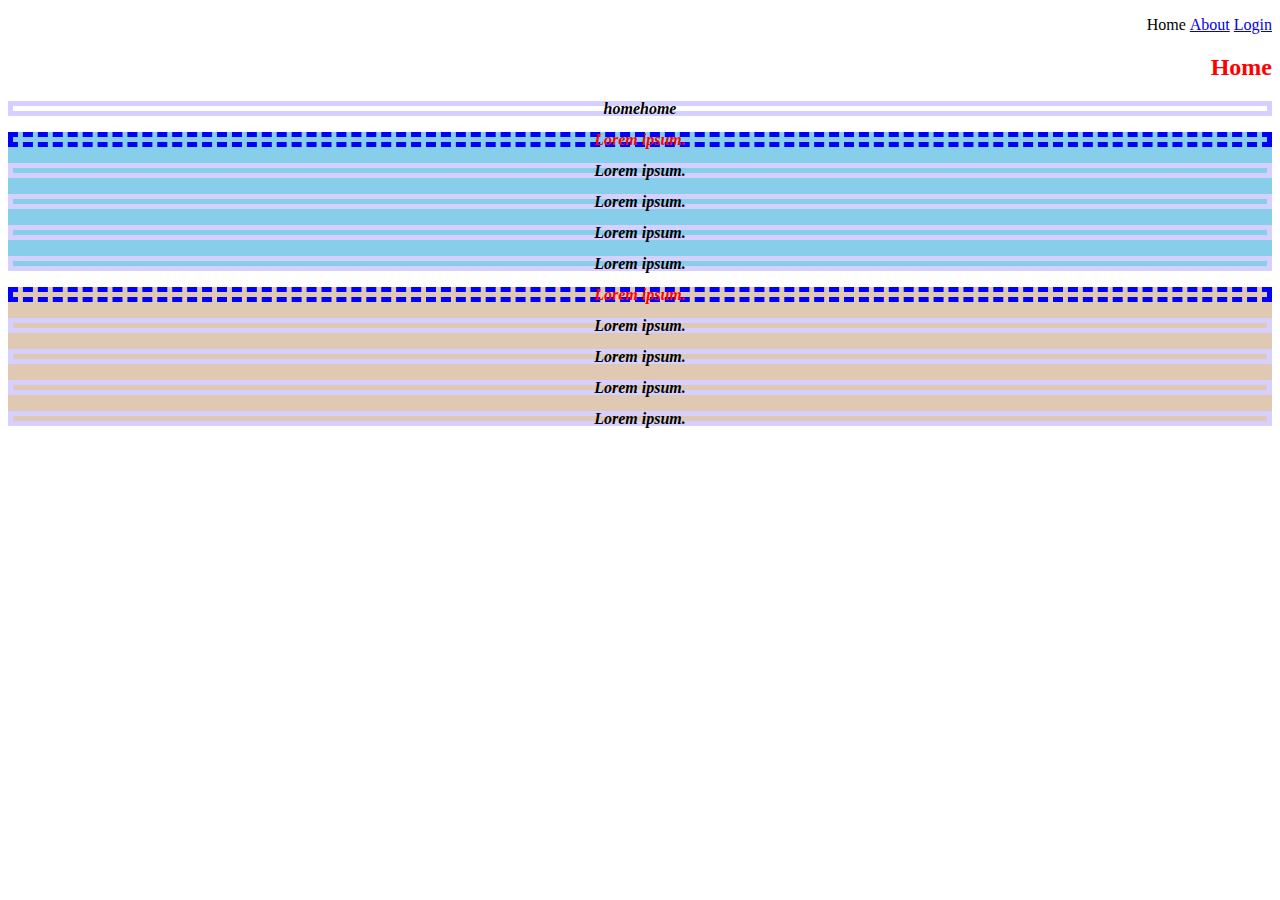
<file: 2_CSS/index.html>
<!DOCTYPE html>
<html>
<head>
  <title>CSS</title>
  <link rel="stylesheet" type="text/css" href="style2.css">
  <link rel="stylesheet" type="text/css" href="style.css">

</head>
<body>
  <header>
    <nav>
      <ul>
        <li>Home</li>
        <li><a href="about.html">About</a></li>
        <li><a href="login.html">Login</a></li>
      </ul>
    </nav>
  </header>
  <section>
    <h2>Home</h2>
    <p>homehome</p>
    <div id=div1>
      <p class="webtext active">Lorem ipsum.</p>
      <p class="webtext">Lorem ipsum.</p>
      <p class="webtext">Lorem ipsum.</p>
      <p class="webtext">Lorem ipsum.</p>
      <p class="webtext">Lorem ipsum.</p>
    </div>
    <div id=div2>
      <p class="webtext active">Lorem ipsum.</p>
      <p class="webtext">Lorem ipsum.</p>
      <p class="webtext">Lorem ipsum.</p>
      <p class="webtext">Lorem ipsum.</p>
      <p class="webtext">Lorem ipsum.</p>
    </div>
  </section>
</body>
</html>
</file>
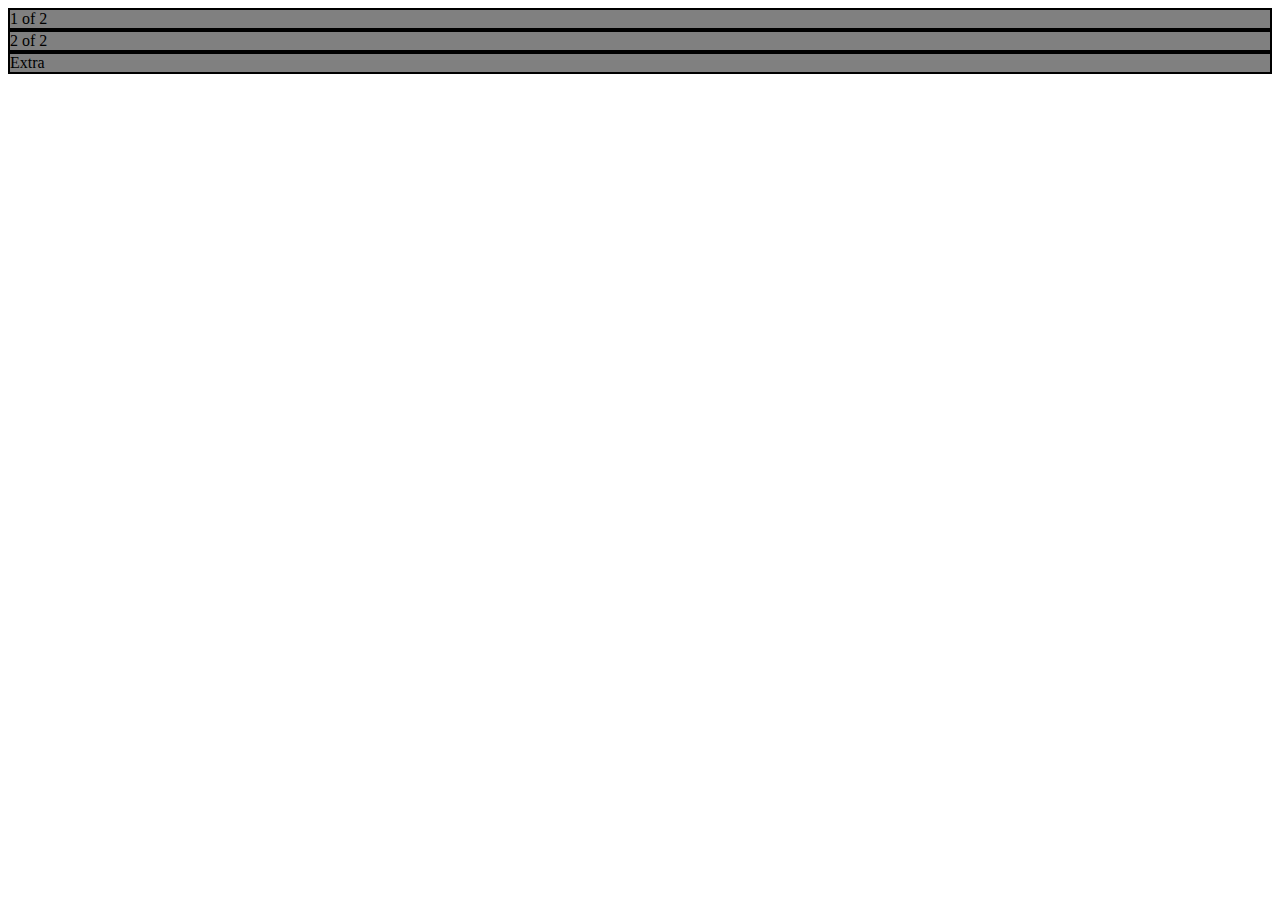
<file: 4_Bootstrap/index.html>
<!DOCTYPE html>
<html>
<head>
	<meta charset="utf-8">
	<meta name="viewport" content="width=device-width, initial-scale=1">
	<title>Bootstrap</title>
	 <link href="https://cdn.jsdelivr.net/npm/bootstrap@5.3.0-alpha3/dist/css/bootstrap.min.css" rel="stylesheet" integrity="sha384-KK94CHFLLe+nY2dmCWGMq91rCGa5gtU4mk92HdvYe+M/SXH301p5ILy+dN9+nJOZ" crossorigin="anonymous">

	 <link rel="stylesheet" type="text/css" href="style.css">

</head>
<body>
	
	<div class="container">
		<div class="row">
		    <div class="col col-sm-6 col-md-12 col-lg-12">
		      1 of 2
		    </div>
		    <div class="col col-sm-3 col-md-6 col-lg-12">
		      2 of 2
		    </div>
		    <div class="col col-sm-3 col-md-6 col-lg-12">
		      Extra
		    </div>
		  </div>
	</div>


	<script src="https://cdn.jsdelivr.net/npm/@popperjs/core@2.11.7/dist/umd/popper.min.js" integrity="sha384-zYPOMqeu1DAVkHiLqWBUTcbYfZ8osu1Nd6Z89ify25QV9guujx43ITvfi12/QExE" crossorigin="anonymous"></script>
	<script src="https://cdn.jsdelivr.net/npm/bootstrap@5.3.0-alpha3/dist/js/bootstrap.min.js" integrity="sha384-Y4oOpwW3duJdCWv5ly8SCFYWqFDsfob/3GkgExXKV4idmbt98QcxXYs9UoXAB7BZ" crossorigin="anonymous"></script>
</body>
</html>
</file>
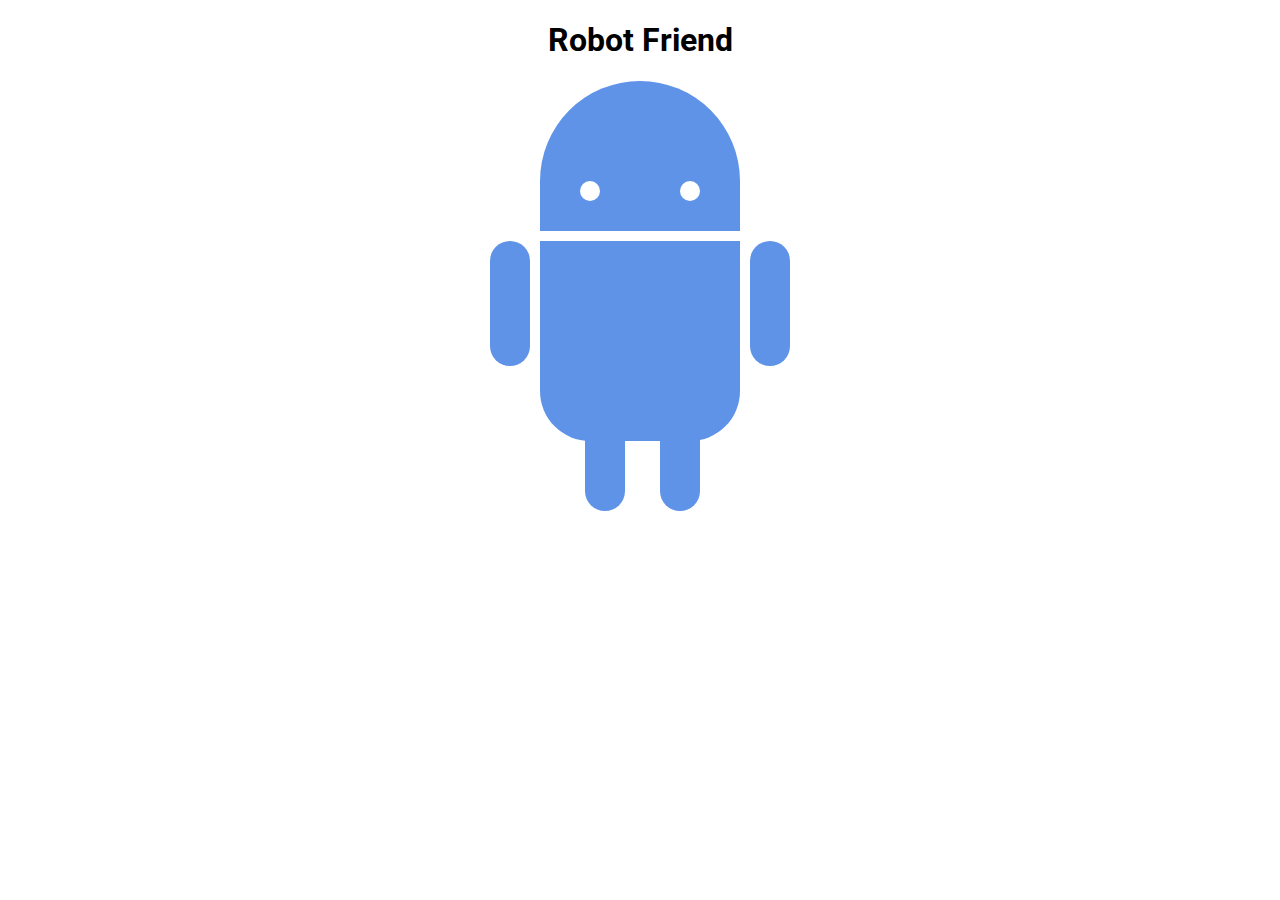
<file: 3_Advanced_CSS/2_robot_friend/index.html>
<!DOCTYPE html>
<html>
<head>
	<title>RoboPage</title>
	<link rel="stylesheet" type="text/css" href="style.css">
	<link href="https://fonts.googleapis.com/css?family=Roboto" rel="stylesheet">
</head>
<body>
	<h1>Robot Friend</h1>
	<div class="robots">
		<div class="android"> 
			<div class="head"> 
				<div class="eyes"> 
					<div class="left_eye"></div> 
					<div class="right_eye"></div>
				</div> 
			</div> 
			<div class="upper_body"> 
				<div class="left_arm"></div> 
				<div class="torso"></div> 
				<div class="right_arm"></div> 
			</div> 
			<div class="lower_body"> 
				<div class="left_leg"></div> 
				<div class="right_leg"></div> 
			</div> 
		</div>
	</div>
</body>
</html>
</file>
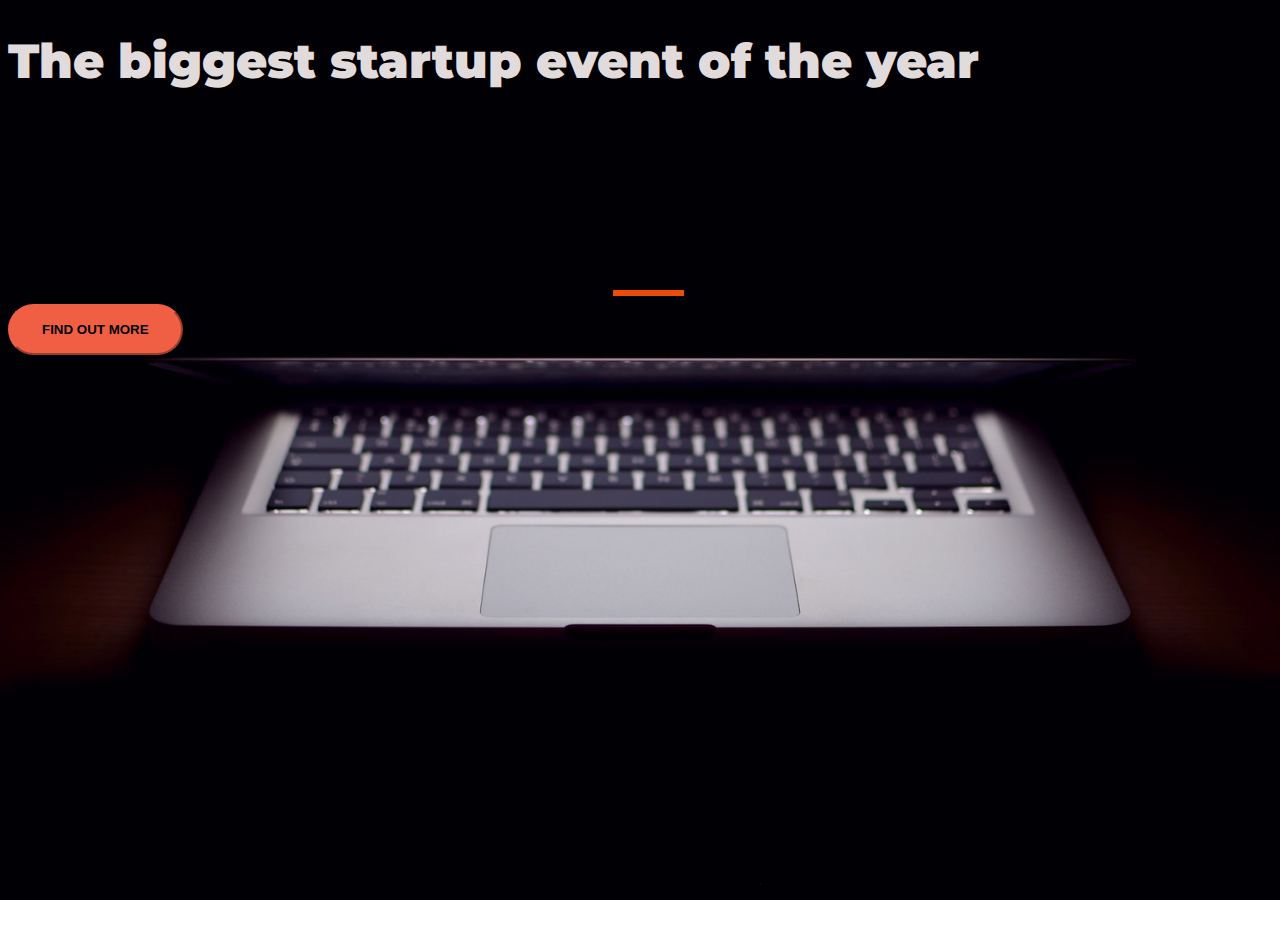
<file: 4_Bootstrap/Exercise_Startup_LandingLPage/index.html>
<!DOCTYPE html>
<html>
  <head>
    <title>Startup</title>
    <!-- Required meta tags -->
    <meta charset="utf-8">
    <meta name="viewport" content="width=device-width, initial-scale=1">


    <!-- Google Fonts -->
    <link href="https://fonts.googleapis.com/css?family=Montserrat" rel="stylesheet">

    <!-- Bootstrap CSS from a CDN. This way you don't have to include the bootstrap file yourself -->
    <!-- <link rel="stylesheet" href="https://stackpath.bootstrapcdn.com/bootstrap/4.3.1/css/bootstrap.min.css" integrity="sha384-ggOyR0iXCbMQv3Xipma34MD+dH/1fQ784/j6cY/iJTQUOhcWr7x9JvoRxT2MZw1T" crossorigin="anonymous"> -->

    <link href="https://cdn.jsdelivr.net/npm/bootstrap@5.3.0-alpha3/dist/css/bootstrap.min.css" rel="stylesheet" integrity="sha384-KK94CHFLLe+nY2dmCWGMq91rCGa5gtU4mk92HdvYe+M/SXH301p5ILy+dN9+nJOZ" crossorigin="anonymous">
  
    
    <!-- Your own stylesheet -->
    <link rel="stylesheet" type="text/css" href="style.css">
  </head>
  <body>
    <div class="container d-flex align-items-center h-100">
      <div class="row">
        <header class="text-center">
          <h1 class="text-uppercase"><strong>The biggest startup event of the year</strong></h1>
        </header>
        <div class="buffer"></div>
        <section class="text-center">
          <hr noshade="noshade">
          <a href="https://mailchi.mp/5bc834306129/startup">
            <button class="btn btn-primary btn-xl">Find out more</button>
          </a>
        </section>
      </div>
    </div>
  </body>
</html>
</file>
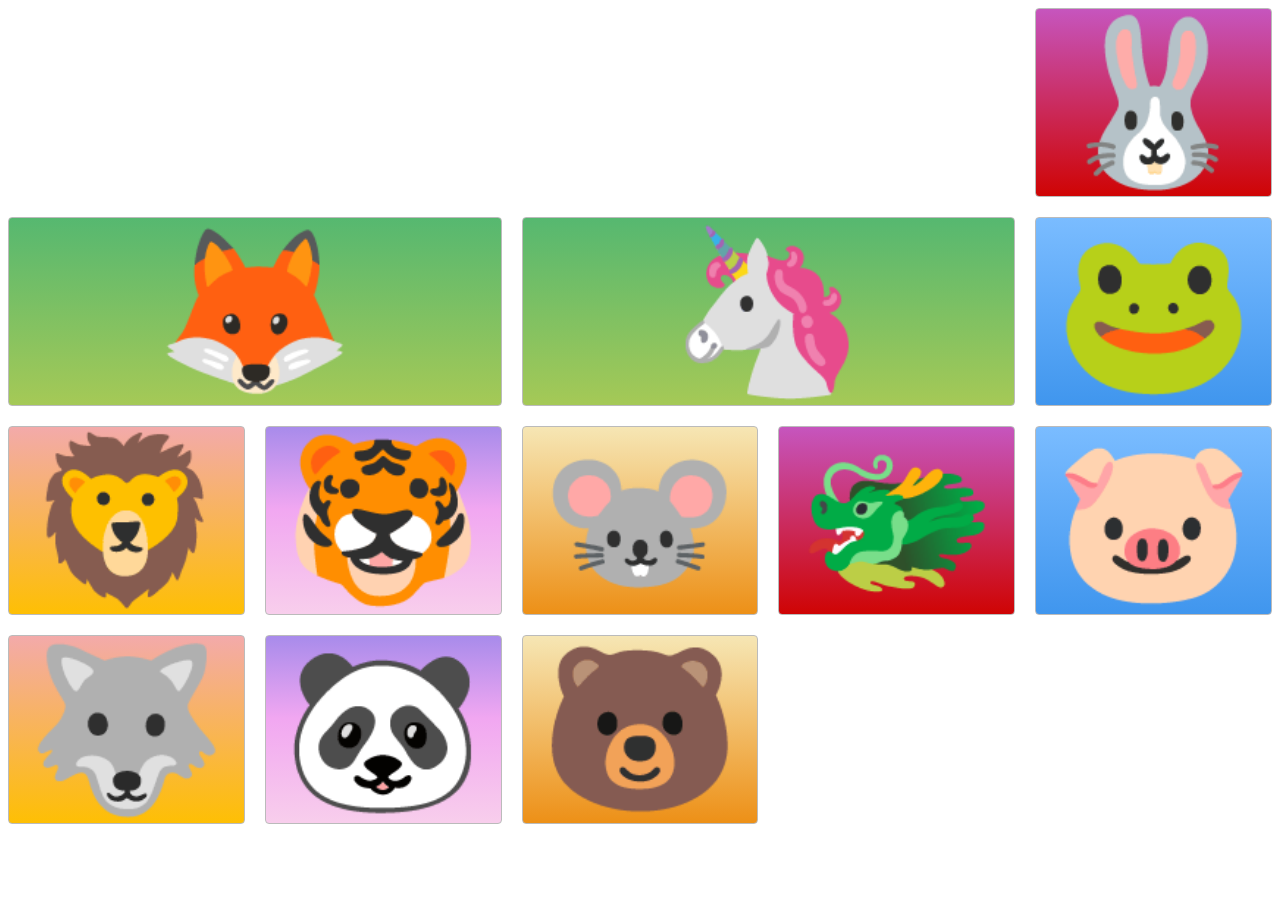
<file: 5_CSS_Grid_CSS_Layout/files/index.html>
<!DOCTYPE html>
<html>
<head>
  <!-- the below meta tag is default in most modern browsers. however if you have an
  older browser, the emojis may not show up properly. In which case you need this meta
  tag. Read more here: https://teamtreehouse.com/community/meta-charsetutf8-what-does-this-mean-or-what-does-it-do-i-deleted-it-from-the-code-and-nothing-changed -->
  <meta charset="utf-8" >  
  <title>Grid Master</title>
  <link rel="stylesheet" type="text/css" href="./style.css">
</head>
<body>
  <div class="container">
    <div class="zone green">🦊</div>
    <div class="zone red">🐰</div>
    <div class="zone blue">🐸</div>
    <div class="zone yellow">🦁</div>
    <div class="zone purple">🐯</div>
    <div class="zone brown">🐭</div>
    <div class="zone green">🦄</div>
    <div class="zone red">🐲</div>
    <div class="zone blue">🐷</div>
    <div class="zone yellow">🐺</div>
    <div class="zone purple">🐼</div>
    <div class="zone brown">🐻</div>
  </div>
</body>
</html>
</file>
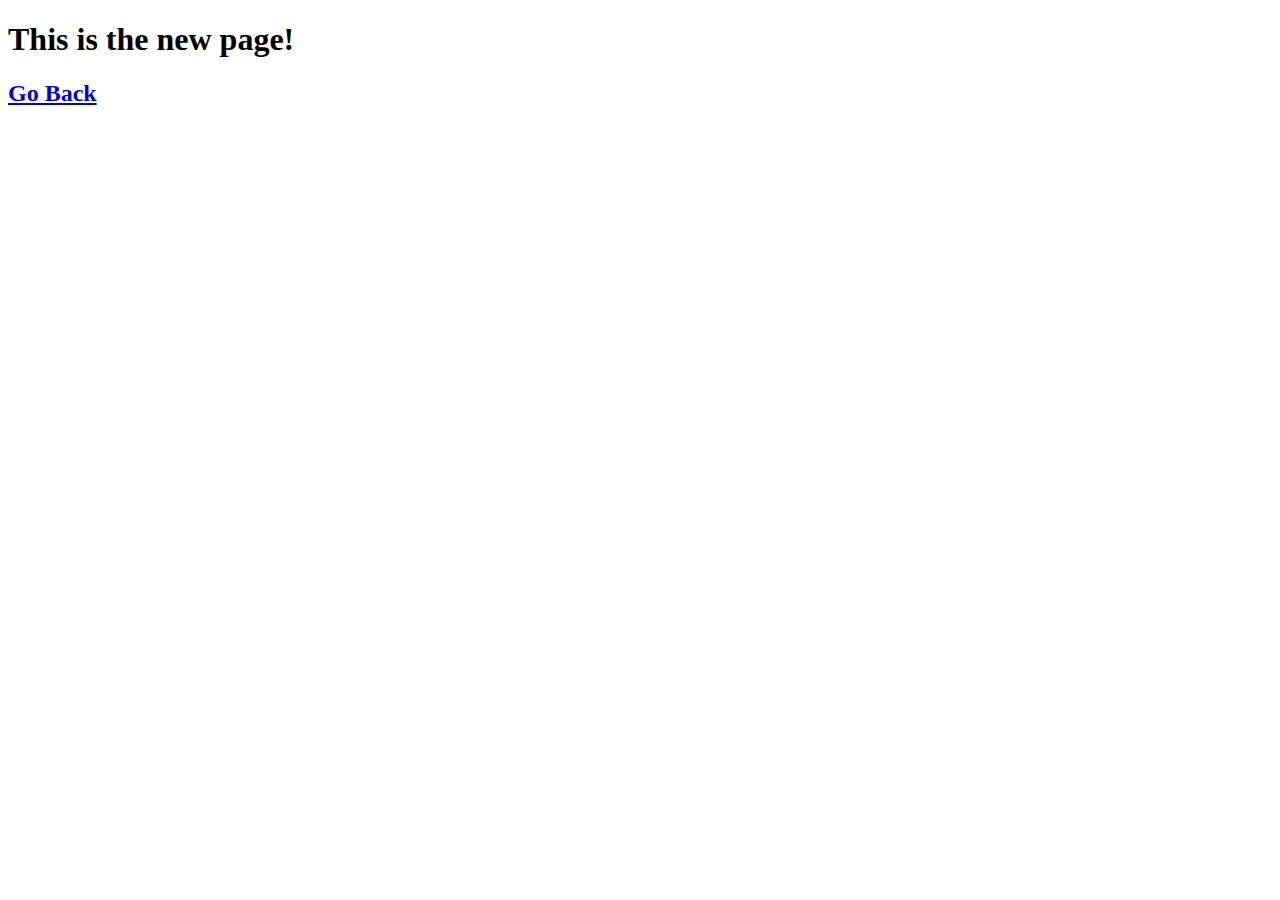
<file: 1_HTML_5/newpage.html>
<!DOCTYPE html>
<html>
<head>
	<meta charset="utf-8">
	<meta name="viewport" content="width=device-width, initial-scale=1">
	<title>New Page</title>
</head>
<body>
	<h1>This is the new page!</h1>
	<a href="index.html">
		<h2>Go Back</h2>
	</a>
</body>
</html>
</file>
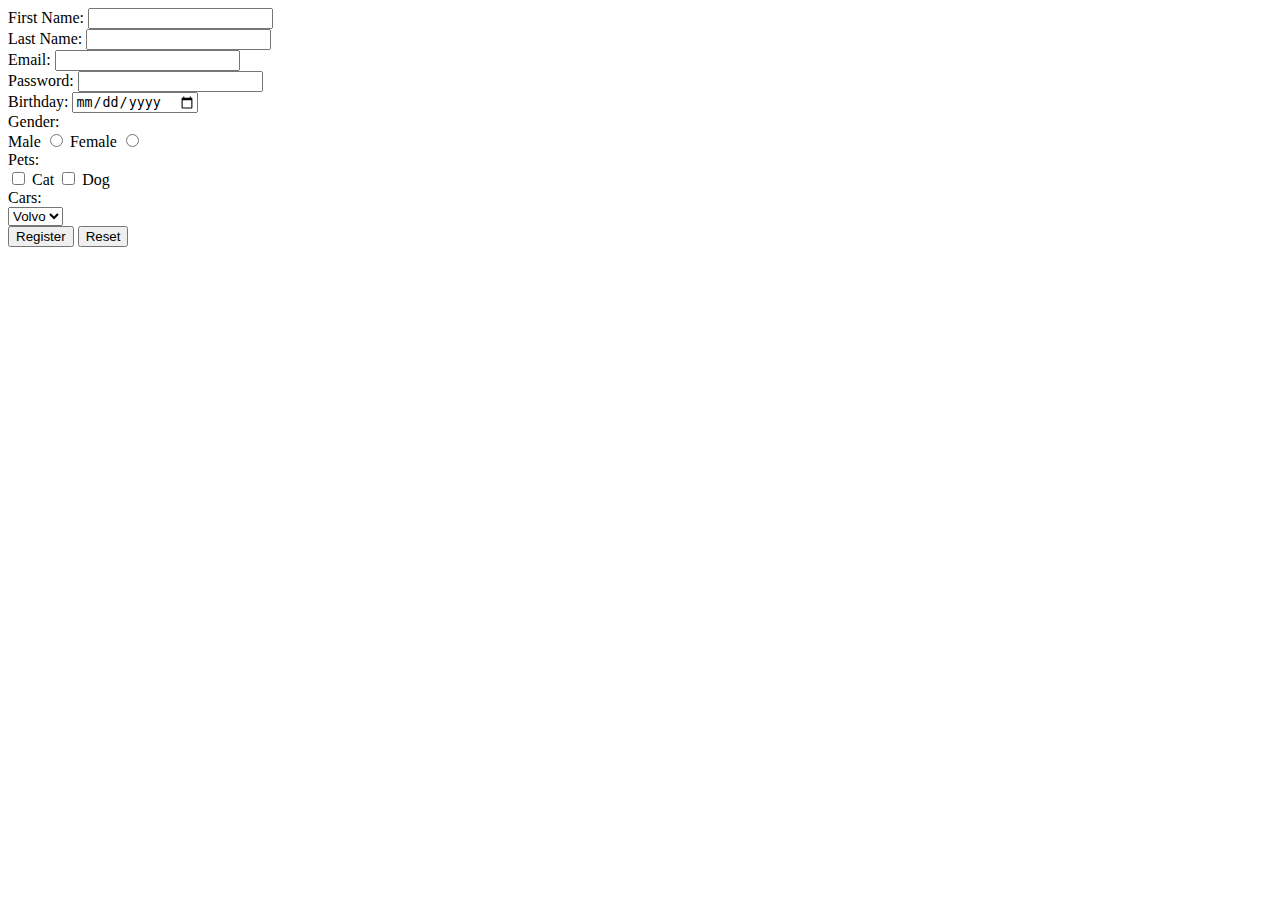
<file: 1_HTML_5/register.html>
<!DOCTYPE html>
<html>
<head>
	<meta charset="utf-8">
	<meta name="viewport" content="width=device-width, initial-scale=1">
	<title>Register</title>
</head>
<body>
	<!-- Use GET, not POST -->
	<form method="GET">
		First Name: <input type="text" name="firstname"><br>
		Last Name: <input type="text" name="lastname"><br>
		Email: <input type="email" required name="email"><br>
		Password: <input type="password" name="password" minlength="5"><br>
		Birthday: <input type="date" name="birthday"><br>
		Gender:<br> 
		Male <input type="radio" name="gender" value="male"> Female <input type="radio" name="gender" value="female"><br>
		Pets: <br> 
		<input type="checkbox" name="cat"> Cat <input type="checkbox" name="dog"> Dog <br>
		Cars: <br>
		<select name="cars">
			<option value="volvo">Volvo</option>
			<option value="Audi">Audi</option>
		</select><br>
		<input type="submit" value="Register">
		<input type="reset">
	</form>
</body>
</html><br>
</file>
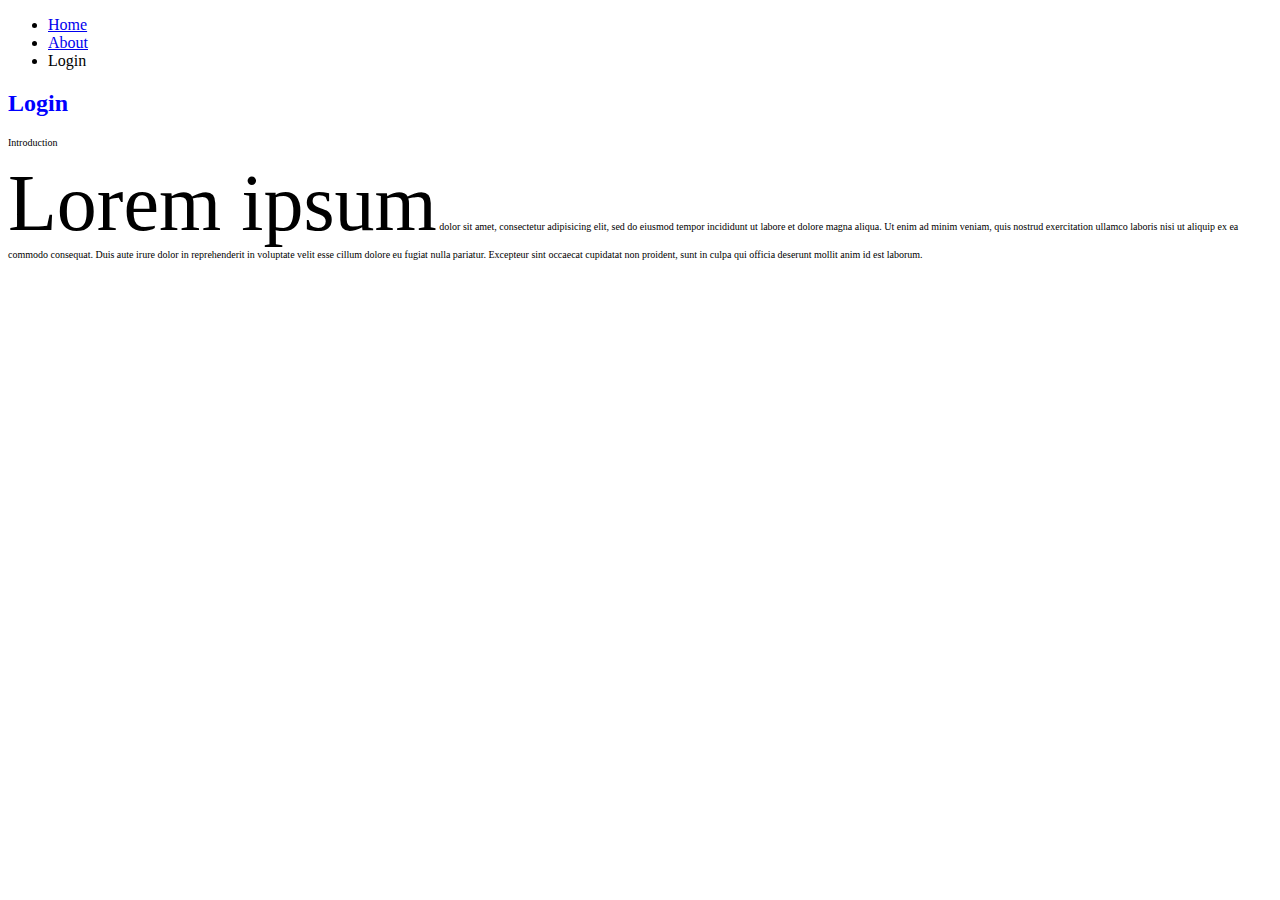
<file: 2_CSS/login.html>
<!DOCTYPE html>
<html>
<head>
  <title>CSS</title>
  <link rel="stylesheet" type="text/css" href="style2.css">
</head>
<body>
  <header>
    <nav>
      <ul>
        <li><a href="index.html">Home</a></li>
        <li><a href="about.html">About</a></li>
        <li>Login</li>
      </ul>
    </nav>
  </header>
  <section>
    <h2>Login</h2>
    <p>Introduction</p>
    <p><span>Lorem ipsum</span> dolor sit amet, consectetur adipisicing elit, sed do eiusmod
    tempor incididunt ut labore et dolore magna aliqua. Ut enim ad minim veniam,
    quis nostrud exercitation ullamco laboris nisi ut aliquip ex ea commodo
    consequat. Duis aute irure dolor in reprehenderit in voluptate velit esse
    cillum dolore eu fugiat nulla pariatur. Excepteur sint occaecat cupidatat non
    proident, sunt in culpa qui officia deserunt mollit anim id est laborum.</p>
  </section>
</body>
</html>
</file>
<file: 2_CSS/style2.css>
h2 {
	color: blue;
}

p {
	font-size: 10px;
}

span{
	font-size: 5rem;
}
</file>
<file: 2_CSS/style.css>
/*Selector {
	Property: value;
}*/

* {
	text-align: right;
}

body {
	background-image: url(https://images.pexels.com/photos/1103970/pexels-photo-1103970.jpeg?auto=compress&cs=tinysrgb&w=1260&h=750&dpr=2);
	background-size: cover;
}

h2 {
	color: red;
}

p {
	color: #000000;
	text-align: center;
	border: 5px solid rgba(213, 208, 255, 1);
	cursor: pointer;
}

p {
	line-height: 5px;
	font-style: italic;
	font-weight: bold;
	font-size: 100%;
	font-family: 'Poiret One', cursive;
}

img {
	float: right;
}

footer {
	clear: both;
	text-align: center;
}

li {
	list-style: none;
	display: inline-block;
}

.webtext:first-child {
	border: 5px dashed blue;
}

.active {
	color: red;
}

#div1 {
	background: rgb(135, 206, 235);
}

#div2 {
	background: rgba(150, 75, 0, 0.3);
}
</file>
<file: 4_Bootstrap/style.css>
.col {
	background-color: grey;
	border: 2px solid black;
}
</file>
<file: 3_Advanced_CSS/2_robot_friend/style.css>
h1 {
	text-align: center;
	font-family: 'Roboto', sans-serif;
}

.robots {
}

.head, 
.left_arm, 
.torso, 
.right_arm, 
.left_leg, 
.right_leg {
	 background-color: #5f93e8;
}

.head { 
	width: 200px; 
	margin: 0 auto; 
	height: 150px; 
	border-radius: 200px 200px 0 0; 
	margin-bottom: 10px;
} 

.eyes {
	
}

.head:hover {
	width: 300px;
    transition: 1s ease-in-out;
}

.upper_body { 
	width: 300px; 
	height: 150px;
	display: flex; 
	margin-left: 610px;
	margin: 0 auto;
} 

.left_arm, .right_arm { 
	width: 40px; 
	height: 125px;
	border-radius: 100px;
} 

.left_arm { 
	margin-right: 10px; 
} 

.right_arm { 
	margin-left: 10px; 
} 

.torso { 
	width: 200px; 
	height: 200px;
	border-radius: 0 0 50px 50px;
} 

.lower_body { 
	width: 200px; 
	height: 200px;
	/* This is another useful property. Hmm what do you think it does?*/
	margin: 0 auto;
} 

.left_leg, .right_leg { 
	width: 40px; 
	height: 120px;
	border-radius: 0 0 100px 100px; 
} 

.left_leg { 
	margin-left: 45px; 
} 

.left_leg:hover {
	-webkit-transform: rotate(20deg);
    -moz-transform: rotate(20deg);
    -o-transform: rotate(20deg);
    -ms-transform: rotate(20deg);
    transform: rotate(20deg);
}

.right_leg { 
	margin-left: 110px; 
	margin-top: -120px;
	position: relative;
	top: 0px; 
	left: 10px; 
}

.left_eye, .right_eye { 
	width: 20px; 
	height: 20px; 
	border-radius: 15px; 
	background-color: white;  
} 

.left_eye { 
	/* These properties are new and you haven't encountered
	in this course. Check out CSS Tricks to see what it does! */
	position: relative; 
	top: 100px; 
	left: 40px; 
} 

.right_eye { 
	position: relative; 
	top: 80px; 
	left: 140px; 
}
</file>
<file: 4_Bootstrap/Exercise_Startup_LandingLPage/style.css>
body,
html {
  width: 100%;
  height: 100%;
  font-family: 'Montserrat', sans-serif;
  background: url(header.jpg) no-repeat center center fixed; 
  -webkit-background-size: cover;
  -moz-background-size: cover;
  -o-background-size: cover;
  background-size: cover;
} 

h1 {
  font-size: 3rem;
  color: #e2dbdb;
} 

hr {
  border-color: #ee4b08;
  border-width: 3px;
  max-width: 65px;
  margin-left: auto;
  margin-right: auto;
}

.buffer {
  height: 10rem;
}

.btn {
  font-weight: 700;
  border-radius: 300px;
  text-transform: uppercase;
}

.btn-primary {
  background-color: #F05F44;
  border-color: #F05F44;
}

.btn-primary:hover {
  background-color: #ee4b08;
  border-color: #ee4b08;
  border-width: 4px;
}

.btn-xl{
  padding: 1rem 2rem;
}
</file>
<file: 5_CSS_Grid_CSS_Layout/files/style.css>
.container {
    display: grid;
    grid-gap: 20px;
    grid-template-columns: repeat(auto-fill, minmax(200px, 1fr));
    grid-template-rows: 1fr;
}

.green {
    grid-column: span 2;
    grid-row: 1/3;
    align-self: end;
}

.zone {
    cursor:pointer;
/*    display:block;*/
    text-align: center;
    font-size:10em;
    border-radius:4px;
    border:1px solid #bbb;
    transition: all 0.3s linear;
}

.zone:hover {
    -webkit-box-shadow:rgba(0,0,0,0.8) 0px 5px 15px, inset rgba(0,0,0,0.15) 0px -10px 20px;
    -moz-box-shadow:rgba(0,0,0,0.8) 0px 5px 15px, inset rgba(0,0,0,0.15) 0px -10px 20px;
    -o-box-shadow:rgba(0,0,0,0.8) 0px 5px 15px, inset rgba(0,0,0,0.15) 0px -10px 20px;
    box-shadow:rgba(0,0,0,0.8) 0px 5px 15px, inset rgba(0,0,0,0.15) 0px -10px 20px;
}


/*https://paulund.co.uk/how-to-create-shiny-css-buttons*/
/***********************************************************************
 *  Green Background
 **********************************************************************/
.green{
    background: #56B870; /* Old browsers */
    background: -moz-linear-gradient(top, #56B870 0%, #a5c956 100%); /* FF3.6+ */
    background: -webkit-gradient(linear, left top, left bottom, color-stop(0%,#56B870), color-stop(100%,#a5c956)); /* Chrome,Safari4+ */
    background: -webkit-linear-gradient(top, #56B870 0%,#a5c956 100%); /* Chrome10+,Safari5.1+ */
    background: -o-linear-gradient(top, #56B870 0%,#a5c956 100%); /* Opera 11.10+ */
    background: -ms-linear-gradient(top, #56B870 0%,#a5c956 100%); /* IE10+ */
    background: linear-gradient(top, #56B870 0%,#a5c956 100%); /* W3C */
}

/***********************************************************************
 *  Red Background
 **********************************************************************/
.red{
    background: #C655BE; /* Old browsers */
    background: -moz-linear-gradient(top, #C655BE 0%, #cf0404 100%); /* FF3.6+ */
    background: -webkit-gradient(linear, left top, left bottom, color-stop(0%,#C655BE), color-stop(100%,#cf0404)); /* Chrome,Safari4+ */
    background: -webkit-linear-gradient(top, #C655BE 0%,#cf0404 100%); /* Chrome10+,Safari5.1+ */
    background: -o-linear-gradient(top, #C655BE 0%,#cf0404 100%); /* Opera 11.10+ */
    background: -ms-linear-gradient(top, #C655BE 0%,#cf0404 100%); /* IE10+ */
    background: linear-gradient(top, #C655BE 0%,#cf0404 100%); /* W3C */
}

/***********************************************************************
 *  Yellow Background
 **********************************************************************/
.yellow{
    background: #F3AAAA; /* Old browsers */
    background: -moz-linear-gradient(top, #F3AAAA 0%, #febf04 100%); /* FF3.6+ */
    background: -webkit-gradient(linear, left top, left bottom, color-stop(0%,#F3AAAA), color-stop(100%,#febf04)); /* Chrome,Safari4+ */
    background: -webkit-linear-gradient(top, #F3AAAA 0%,#febf04 100%); /* Chrome10+,Safari5.1+ */
    background: -o-linear-gradient(top, #F3AAAA 0%,#febf04 100%); /* Opera 11.10+ */
    background: -ms-linear-gradient(top, #F3AAAA 0%,#febf04 100%); /* IE10+ */
    background: linear-gradient(top, #F3AAAA 0%,#febf04 100%); /* W3C */
}

/***********************************************************************
 *  Blue Background
 **********************************************************************/
.blue{
    background: #7abcff; /* Old browsers */
    background: -moz-linear-gradient(top, #7abcff 0%, #60abf8 44%, #4096ee 100%); /* FF3.6+ */
    background: -webkit-gradient(linear, left top, left bottom, color-stop(0%,#7abcff), color-stop(44%,#60abf8), color-stop(100%,#4096ee)); /* Chrome,Safari4+ */
    background: -webkit-linear-gradient(top, #7abcff 0%,#60abf8 44%,#4096ee 100%); /* Chrome10+,Safari5.1+ */
    background: -o-linear-gradient(top, #7abcff 0%,#60abf8 44%,#4096ee 100%); /* Opera 11.10+ */
    background: -ms-linear-gradient(top, #7abcff 0%,#60abf8 44%,#4096ee 100%); /* IE10+ */
    background: linear-gradient(top, #7abcff 0%,#60abf8 44%,#4096ee 100%); /* W3C */
}

/***********************************************************************
 *  Purple Background
 **********************************************************************/
.purple {
    background: #A88BEB; /* Old browsers */
    background: -moz-linear-gradient(top, #A88BEB 0%, #F1A7F1 44%, #F8CEEC 100%); /* FF3.6+ */
    background: -webkit-gradient(linear, left top, left bottom, color-stop(0%,#A88BEB), color-stop(44%,#F1A7F1), color-stop(100%,#F8CEEC)); /* Chrome,Safari4+ */
    background: -webkit-linear-gradient(top, #A88BEB 0%,#F1A7F1 44%,#F8CEEC 100%); /* Chrome10+,Safari5.1+ */
    background: -o-linear-gradient(top, #A88BEB 0%,#F1A7F1 44%,#F8CEEC 100%); /* Opera 11.10+ */
    background: -ms-linear-gradient(top, #A88BEB 0%,#F1A7F1 44%,#F8CEEC 100%); /* IE10+ */
    background: linear-gradient(top, #A88BEB 0%,#F1A7F1 44%,#F8CEEC 100%); /* W3C */
}

/***********************************************************************
 *  Brown Background
 **********************************************************************/
.brown {
    background: #f6e6b4; /* Old browsers */
    background: -moz-linear-gradient(top, #f6e6b4 0%, #ed9017 100%); /* FF3.6+ */
    background: -webkit-gradient(linear, left top, left bottom, color-stop(0%,#f6e6b4), color-stop(100%,#ed9017)); /* Chrome,Safari4+ */
    background: -webkit-linear-gradient(top, #f6e6b4 0%,#ed9017 100%); /* Chrome10+,Safari5.1+ */
    background: -o-linear-gradient(top, #f6e6b4 0%,#ed9017 100%); /* Opera 11.10+ */
    background: -ms-linear-gradient(top, #f6e6b4 0%,#ed9017 100%); /* IE10+ */
    background: linear-gradient(top, #f6e6b4 0%,#ed9017 100%); /* W3C */
    filter: progid:DXImageTransform.Microsoft.gradient( startColorstr='#f6e6b4', endColorstr='#ed9017',GradientType=0 ); /* IE6-9 */
}
</file>
